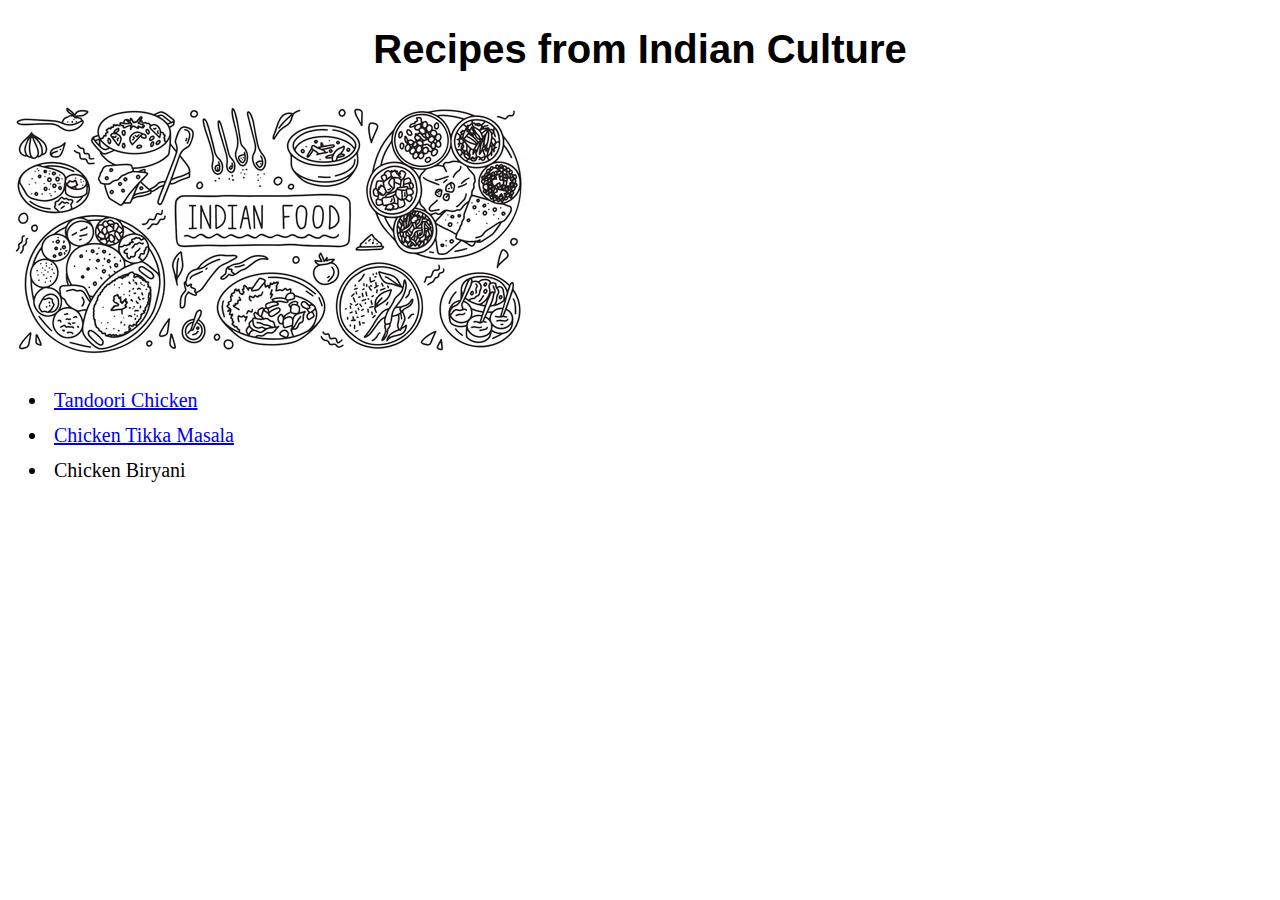
<file: index.html>
<!DOCTYPE html>

<html>
    <head>
        <meta charset="UTF-8">
        <title>Indian Recipes</title>
        <link rel="shortcut icon" href="./images/favicon.ico" type="image/x-icon">
        <link rel="stylesheet" href="./css/styles.css">
    </head>

    <body>
        <h1>Recipes from Indian Culture</h1>
        <img src="./images/indian-illustration.webp" alt="Indian foods illustration">
        <ul>
            <li><a href="./recipes/tandoori-chicken.html">Tandoori Chicken</a></li>
            <li><a href="./recipes/chicken-tikka-masala.html">Chicken Tikka Masala</a></li>
            <li>Chicken Biryani</li>
        </ul>
    </body>
</html>
</file>
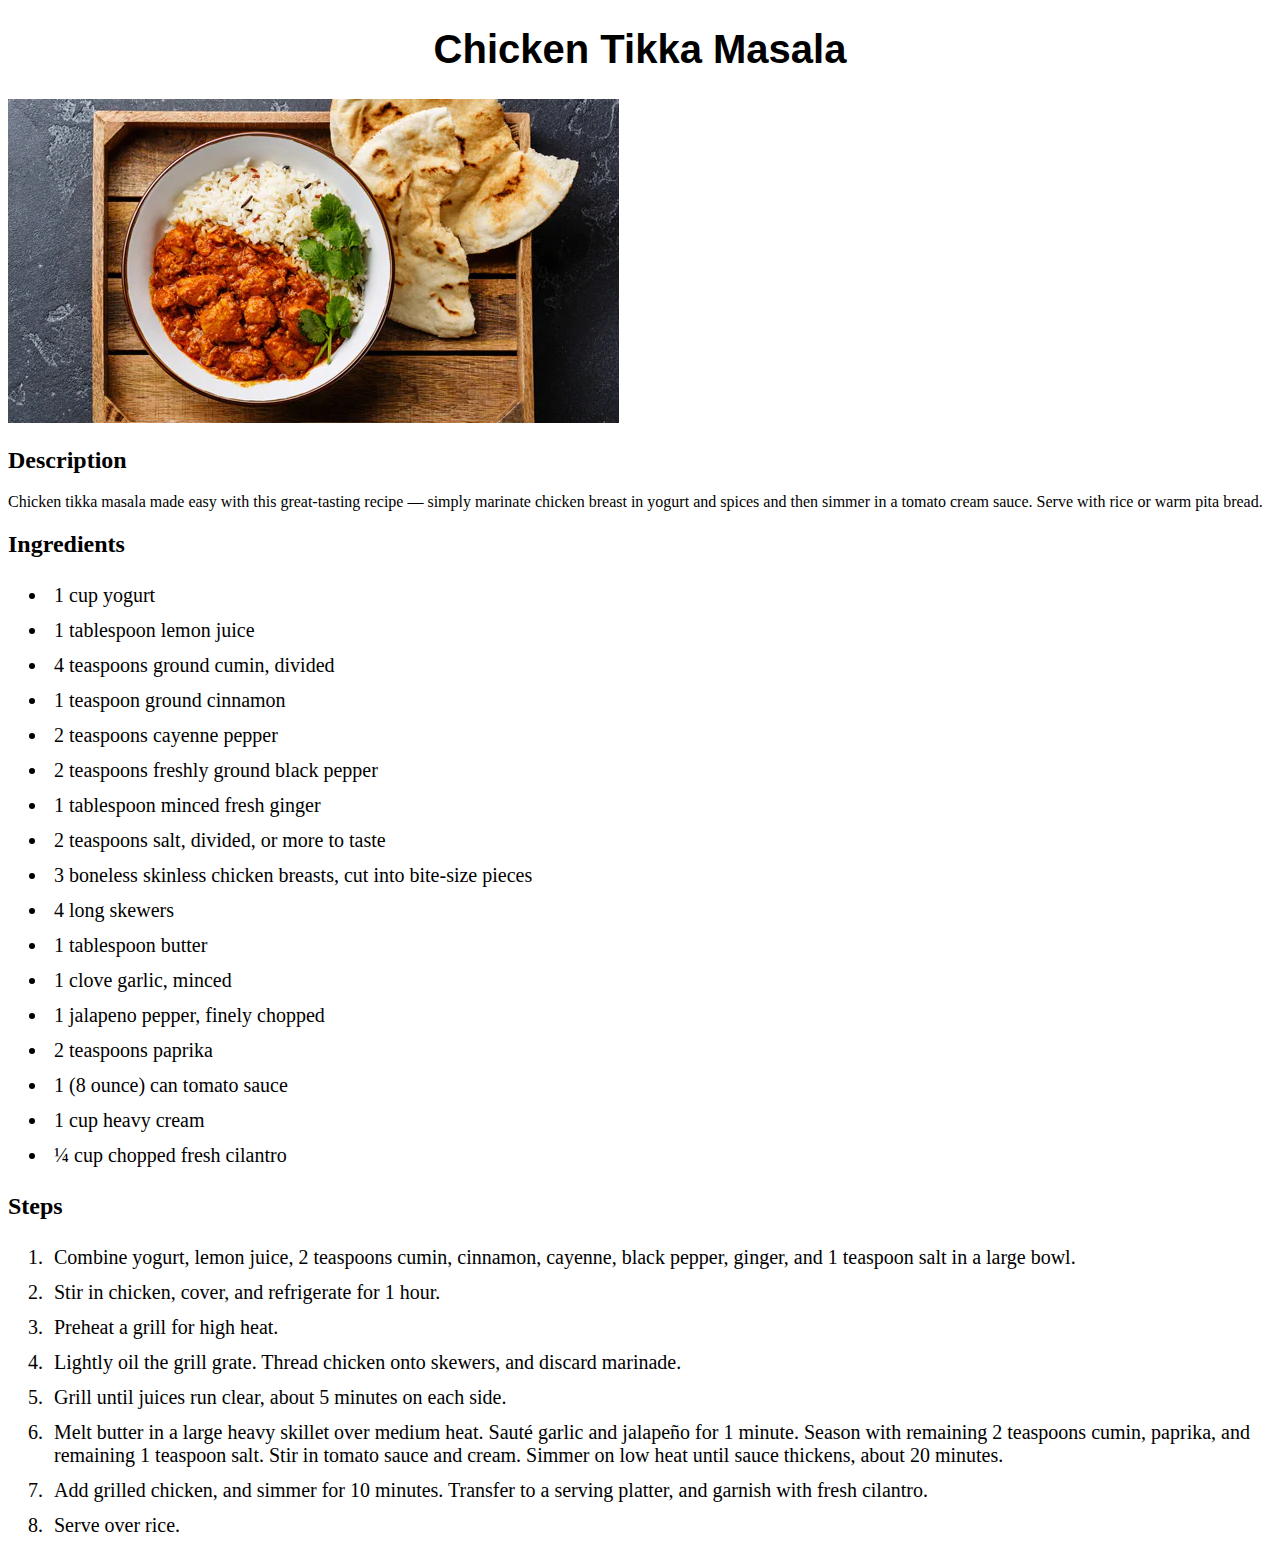
<file: recipes/chicken-tikka-masala.html>
<!DOCTYPE html>

<html>
    <head>
        <meta charset="UTF-8">
        <title>Chicken Tikka Masala</title>
        <link rel="stylesheet" href="../css/styles.css">
    </head>

    <body>
        <h1>Chicken Tikka Masala</h1>
        <img src="../images/chicken-tikka-masala.png" alt="Image of chicken tikka masala">

        <h2>Description</h2>
        <p>Chicken tikka masala made easy with this great-tasting recipe — simply marinate chicken breast in yogurt and spices and then simmer in a tomato cream sauce. Serve with rice or warm pita bread.</p>

        <h2>Ingredients</h2>
        <ul>
            <li>1 cup yogurt</li>
            <li>1 tablespoon lemon juice</li>
            <li>4 teaspoons ground cumin, divided</li>
            <li>1 teaspoon ground cinnamon</li>
            <li>2 teaspoons cayenne pepper</li>
            <li>2 teaspoons freshly ground black pepper</li>
            <li>1 tablespoon minced fresh ginger</li>
            <li>2 teaspoons salt, divided, or more to taste</li>
            <li>3 boneless skinless chicken breasts, cut into bite-size pieces</li>
            <li>4 long skewers</li>
            <li>1 tablespoon butter</li>
            <li>1 clove garlic, minced</li>
            <li>1 jalapeno pepper, finely chopped</li>
            <li>2 teaspoons paprika</li>
            <li>1 (8 ounce) can tomato sauce</li>
            <li>1 cup heavy cream</li>
            <li>¼ cup chopped fresh cilantro</li>  
        </ul>
        
        <h2>Steps</h2>
            <ol>
                <li> Combine yogurt, lemon juice, 2 teaspoons cumin, cinnamon, cayenne, black pepper, ginger, and 1 teaspoon salt in a large bowl. </li>
                <li> Stir in chicken, cover, and refrigerate for 1 hour. </li>
                <li> Preheat a grill for high heat. </li>
                <li> Lightly oil the grill grate. Thread chicken onto skewers, and discard marinade. </li>
                <li> Grill until juices run clear, about 5 minutes on each side. </li>
                <li> Melt butter in a large heavy skillet over medium heat. Sauté garlic and jalapeño for 1 minute. Season with remaining 2 teaspoons cumin, paprika, and remaining 1 teaspoon salt. Stir in tomato sauce and cream. Simmer on low heat until sauce thickens, about 20 minutes. </li>
                <li> Add grilled chicken, and simmer for 10 minutes. Transfer to a serving platter, and garnish with fresh cilantro. </li>
                <li> Serve over rice. </li>
            </ol>
    </body>
</html>
</file>
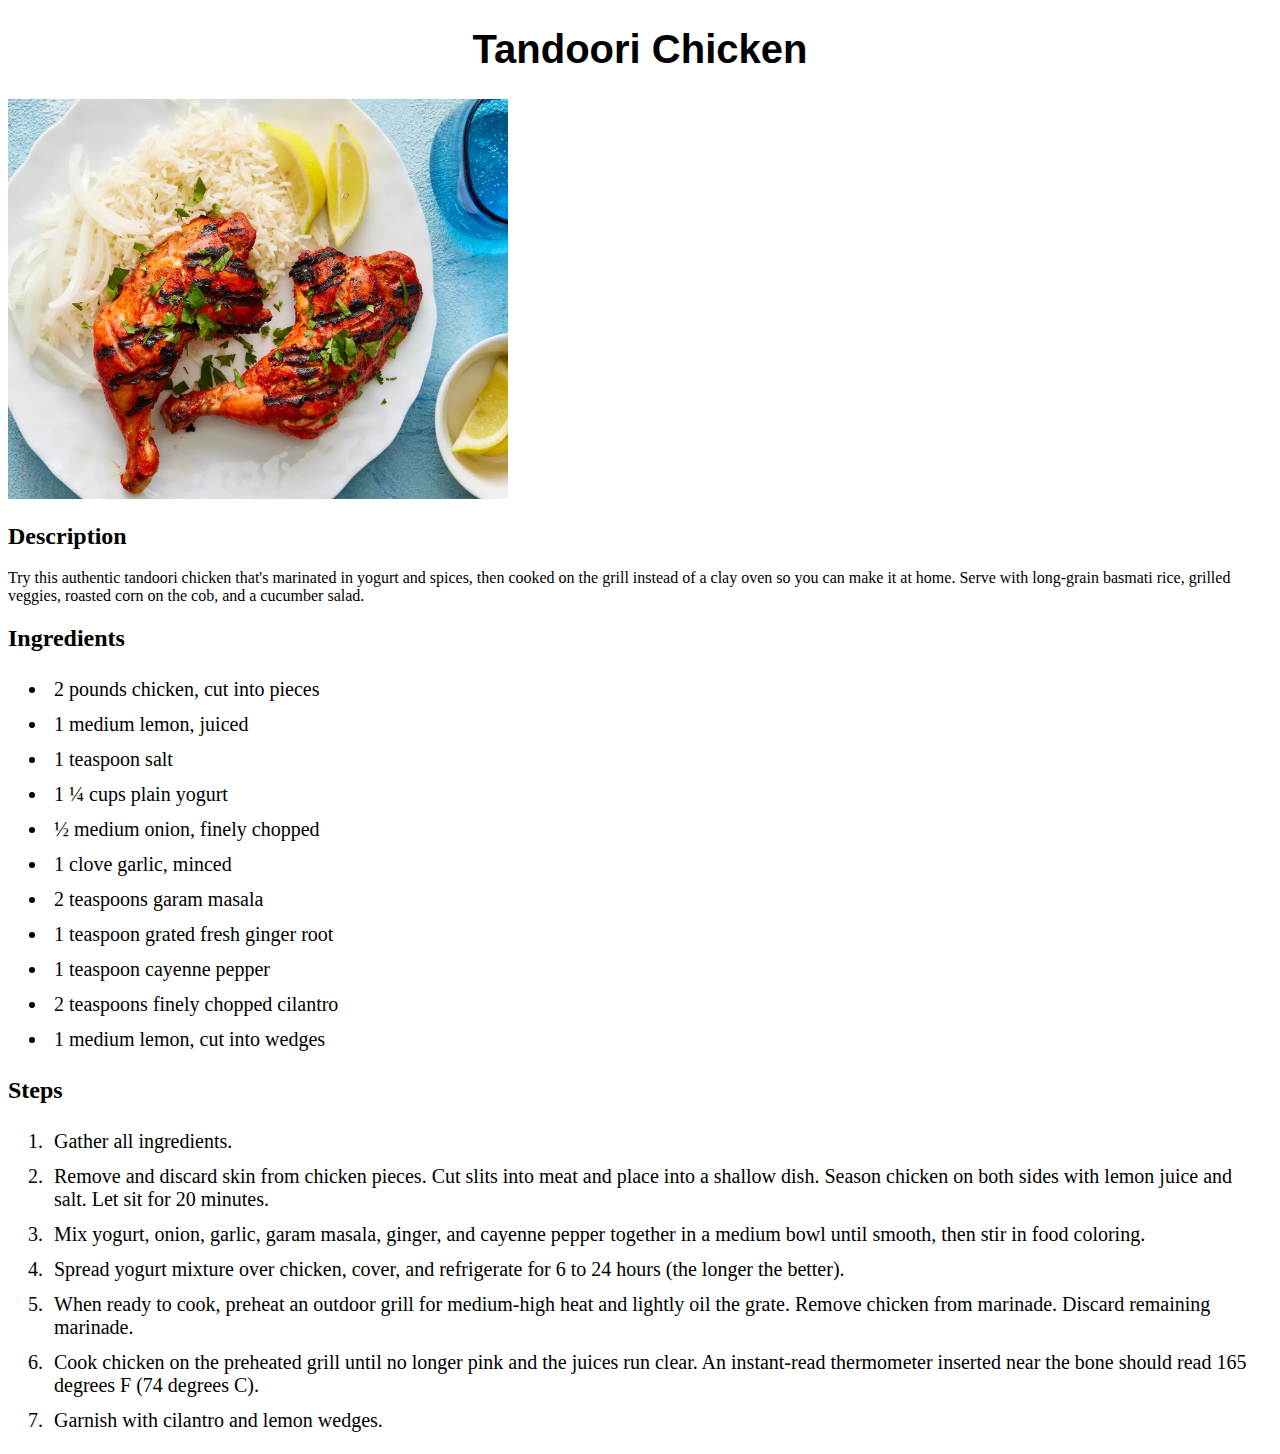
<file: recipes/tandoori-chicken.html>
<!DOCTYPE html>
<html>
    <head>
        <meta charset="UTF-8">
        <title>Tandoori Chicken</title>
        <link rel="stylesheet" href="../css/styles.css">
    </head>

    <body>
        <h1>Tandoori Chicken</h1>
        <img src="../images/indian-tandoori-chicken.webp" alt="Tandoori Chicken Image" height="400" width="500">
        
        <h2>Description</h2>
        <p>Try this authentic tandoori chicken that's marinated in yogurt and spices, then cooked on the grill instead of a clay oven so you can make it at home. Serve with long-grain basmati rice, grilled veggies, roasted corn on the cob, and a cucumber salad. </p>
    
        <h2>Ingredients</h2>
        <ul>
            <li>2 pounds chicken, cut into pieces</li>
            <li>1 medium lemon, juiced</li>
            <li>1 teaspoon salt</li>
            <li>1 ¼ cups plain yogurt</li>
            <li>½ medium onion, finely chopped</li>
            <li>1 clove garlic, minced</li>
            <li>2 teaspoons garam masala</li>
            <li>1 teaspoon grated fresh ginger root</li>
            <li>1 teaspoon cayenne pepper</li>
            <li>2 teaspoons finely chopped cilantro</li>
            <li>1 medium lemon, cut into wedges</li>
        </ul>

        <h2>Steps</h2>
        <ol>
            <li>Gather all ingredients.</li>
            <li> Remove and discard skin from chicken pieces. Cut slits into meat and place into a shallow dish. Season chicken on both sides with lemon juice and salt. Let sit for 20 minutes. </li>
            <li> Mix yogurt, onion, garlic, garam masala, ginger, and cayenne pepper together in a medium bowl until smooth, then stir in food coloring. </li>
            <li> Spread yogurt mixture over chicken, cover, and refrigerate for 6 to 24 hours (the longer the better). </li>
            <li> When ready to cook, preheat an outdoor grill for medium-high heat and lightly oil the grate. Remove chicken from marinade. Discard remaining marinade. </li>
            <li> Cook chicken on the preheated grill until no longer pink and the juices run clear. An instant-read thermometer inserted near the bone should read 165 degrees F (74 degrees C). </li>
            <li> Garnish with cilantro and lemon wedges. </li>
        </ol>
    </body>
</html>
</file>
<file: css/styles.css>
h1 {
    text-align: center;
    font-family: sans-serif;
    font-size: 40px;
}

li {
    font-size: 20px;
    padding: 6px;
}
</file>
